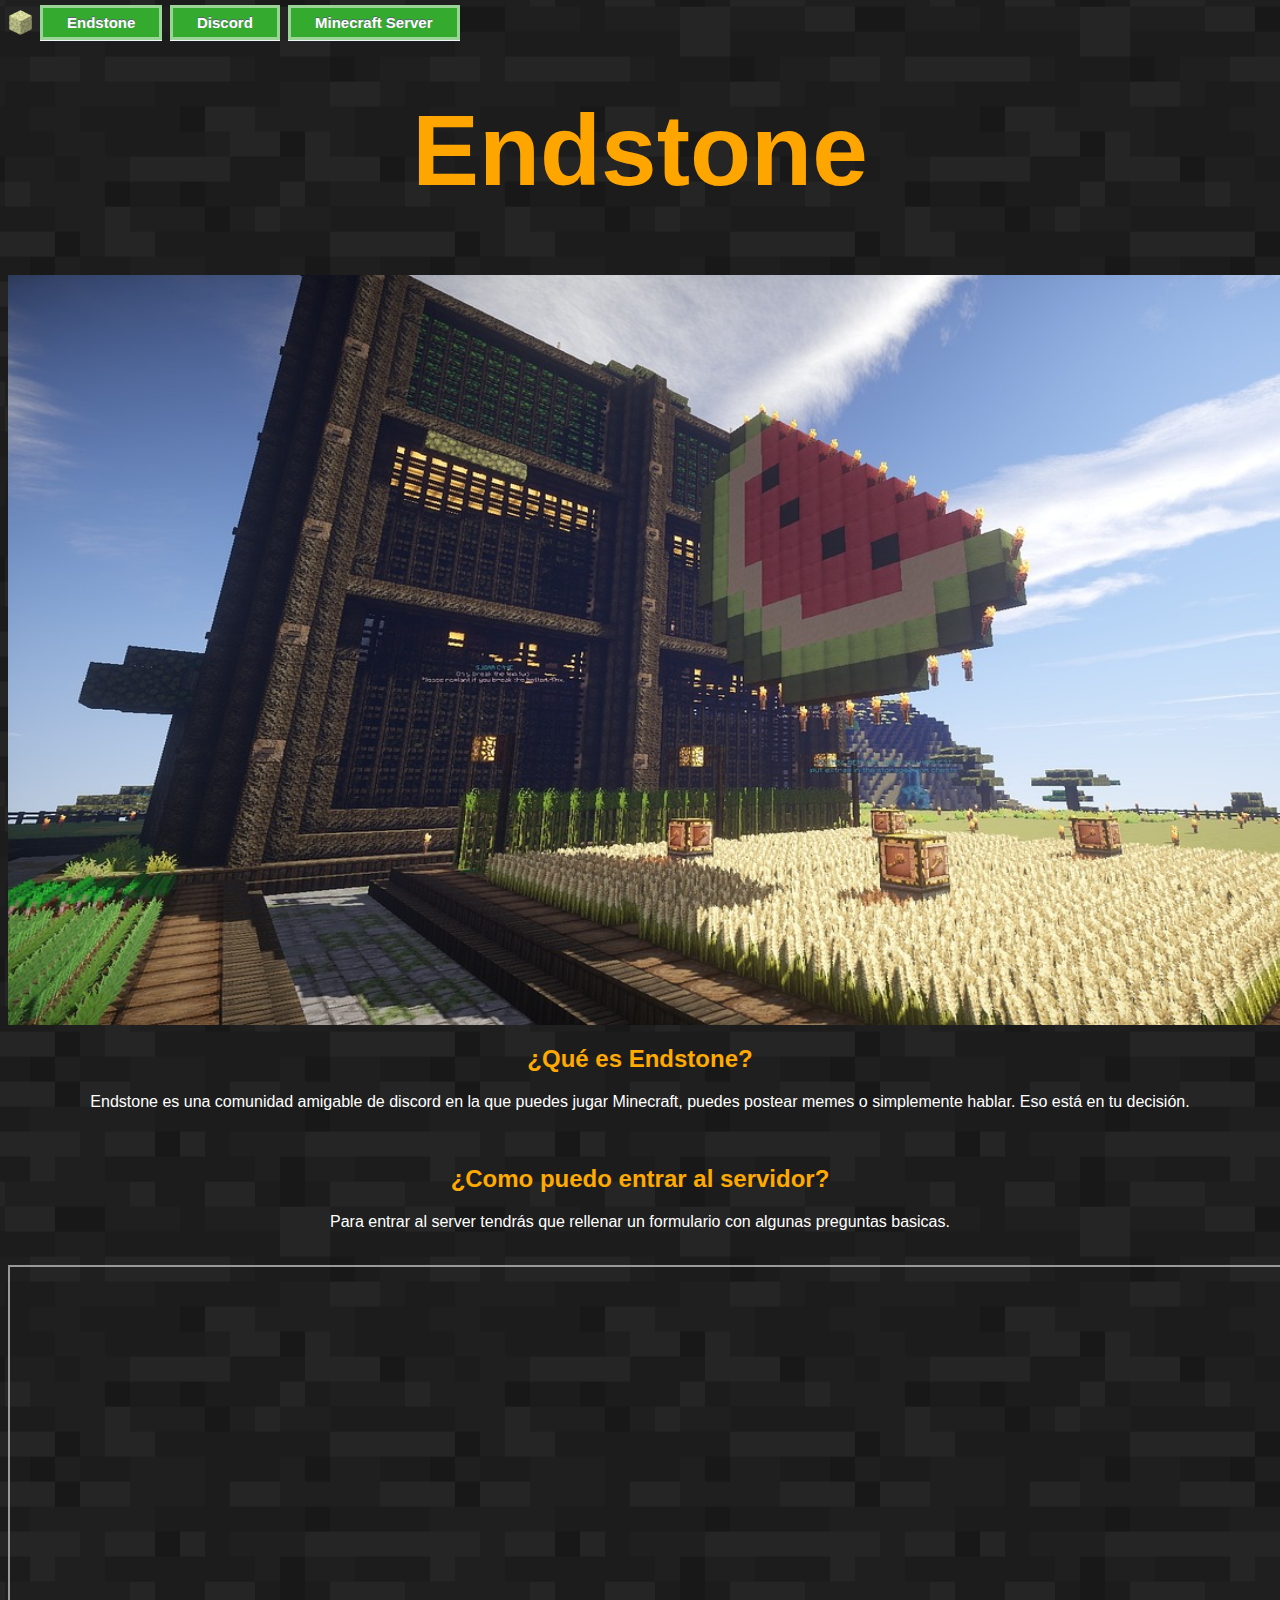
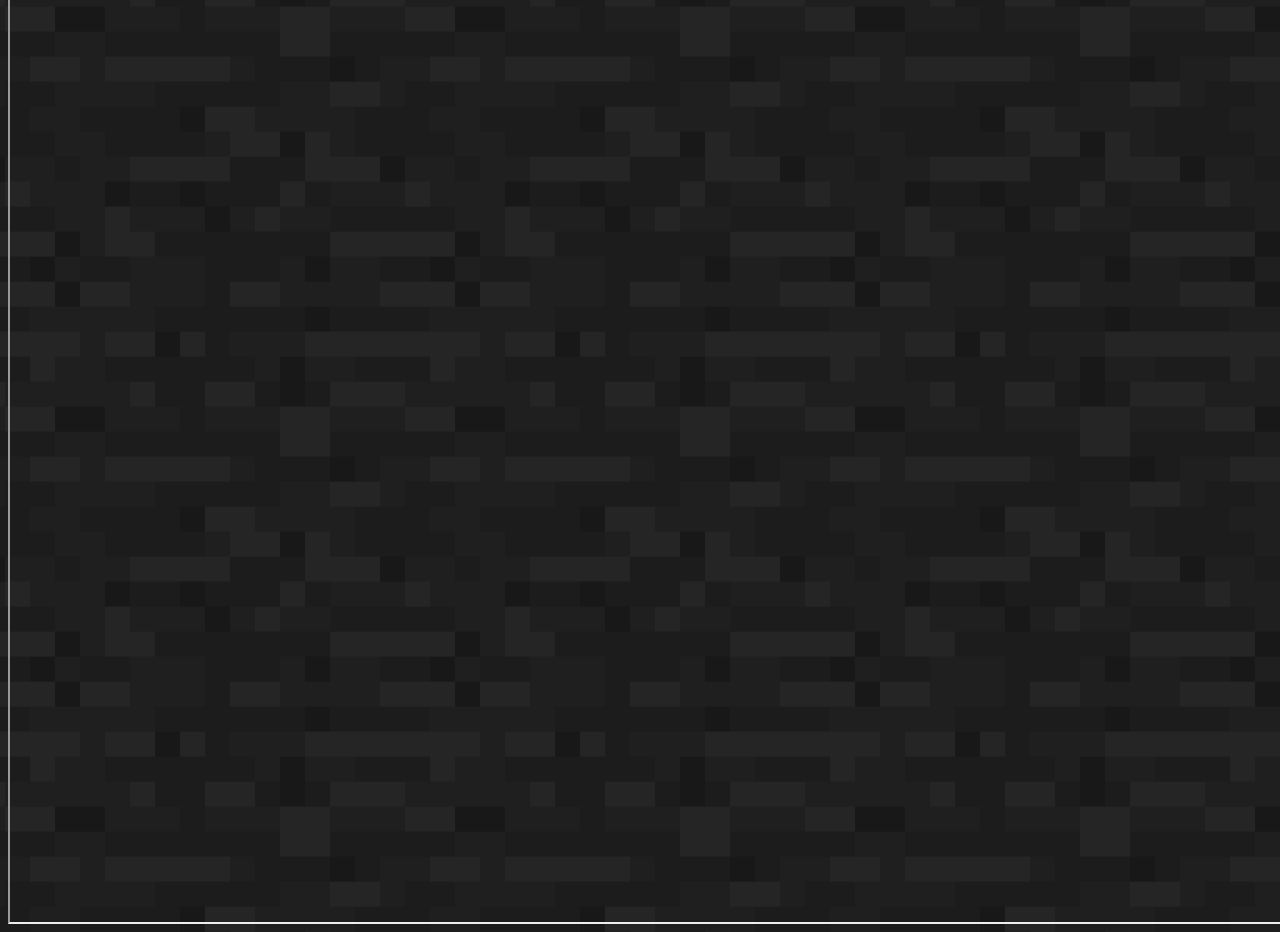
<file: index.html>
<html>
	<head> 
		<title>Endstone Server</title>
		<meta charset="UTF-8">
		<link rel="icon" href="icon/icon.png" type="image/png"/>
		<link rel="stylesheet" type="text/css" href="css/estilos.css"/>
	</head>

	<body class="dark">
	    <a href="index.html" class="logo" ><img src="icon/icon.png" width="25" height="25"></a>
		<br>
		<a href="index.html" class="indexb">Endstone</a><h1> </h1>
		<a href="html/discord.html" class="discordb">Discord</a><h1> </h1>
		<a href="html/MC server.html" class="mcserverb">Minecraft Server</a>
		<div><h1>Endstone</h1></div>
		<img src="img/xd2.jpg" width="1500" height="750">
		<br>
		<h2>¿Qué es Endstone?</h2>
		<p>Endstone es una comunidad amigable de discord en la que puedes jugar Minecraft, puedes postear memes o simplemente hablar. Eso está en tu decisión.</p>
		<br>
		<h2>¿Como puedo entrar al servidor?</h2>
		<p>Para entrar al server tendrás que rellenar un formulario con algunas preguntas basicas.</p>
		<br>
		<iframe src="https://docs.google.com/forms/d/e/1FAIpQLSfF8OmUY1xviyPzJcGawJM6hZElXQF3UmwxCCA8sfIQweoHZw/viewform" width="1500" height="1255"> </iframe> 
		
		
		
	</body>
</html>
</file>
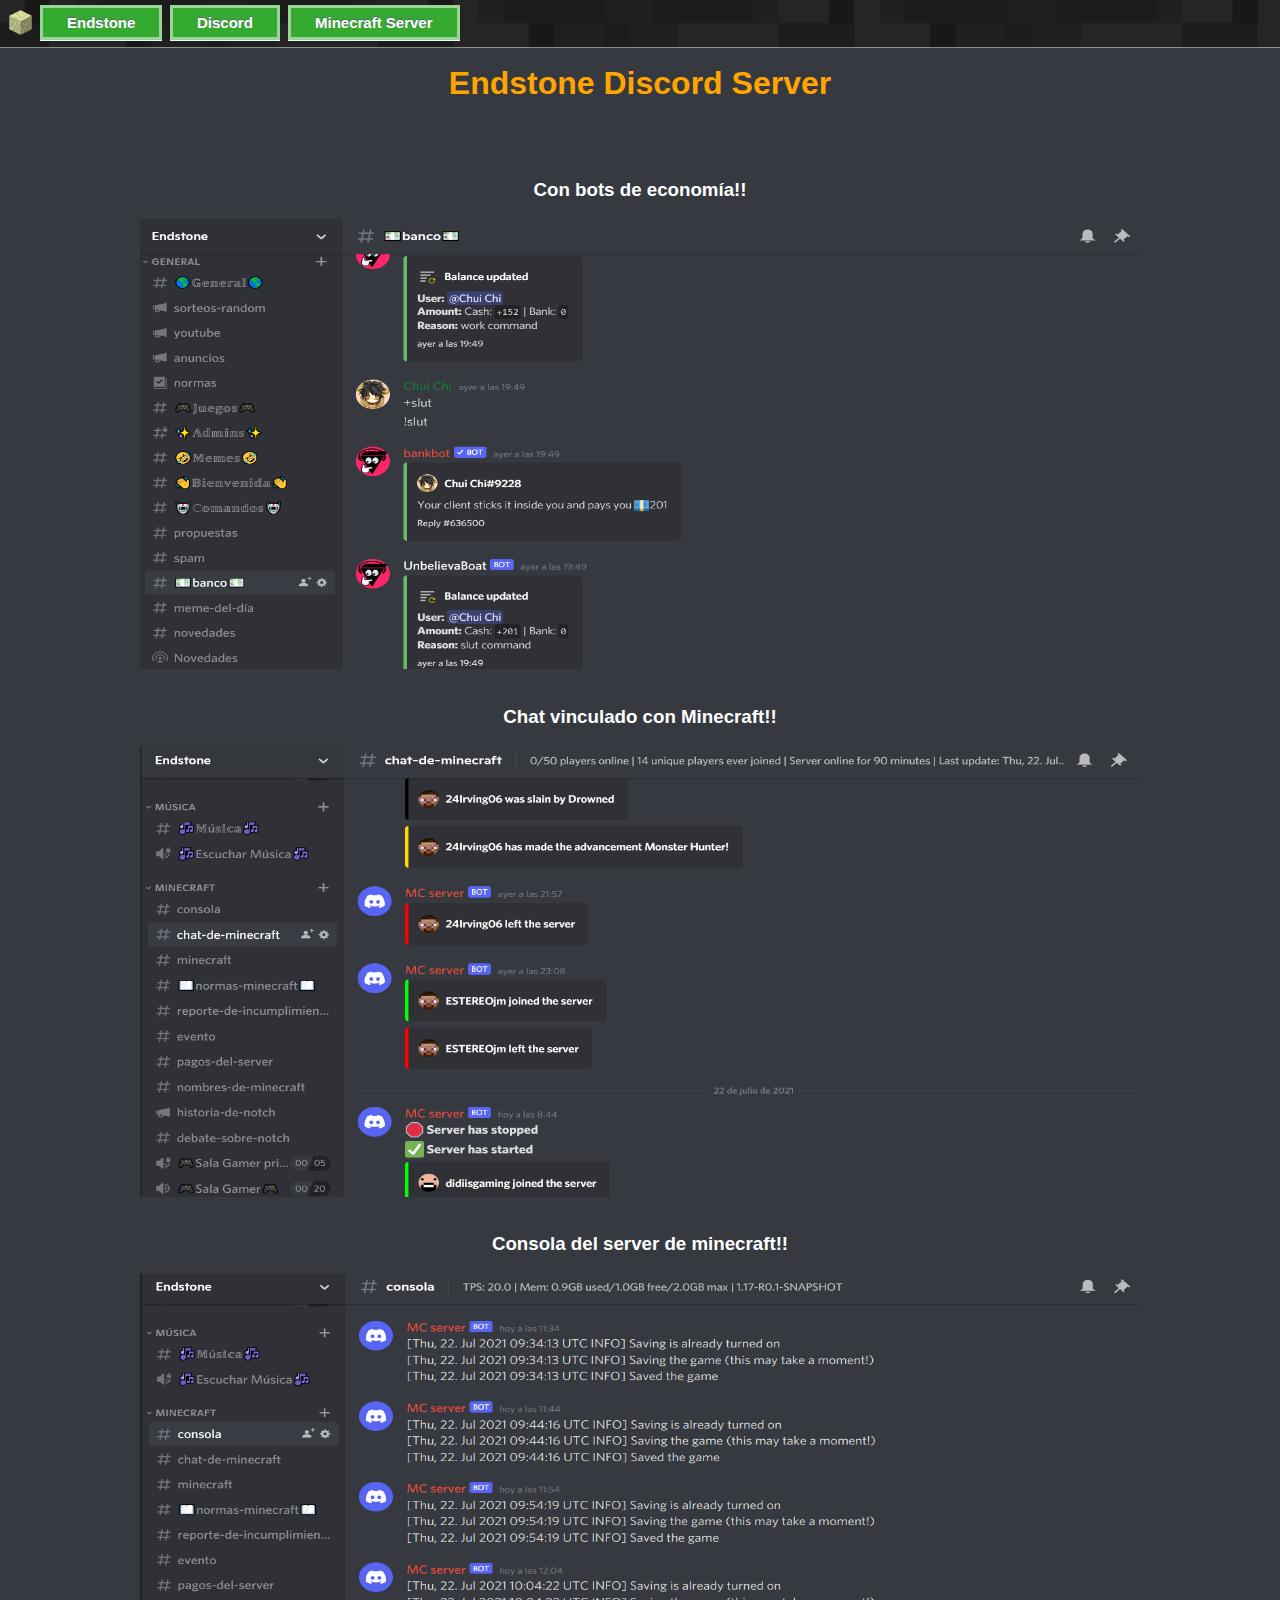
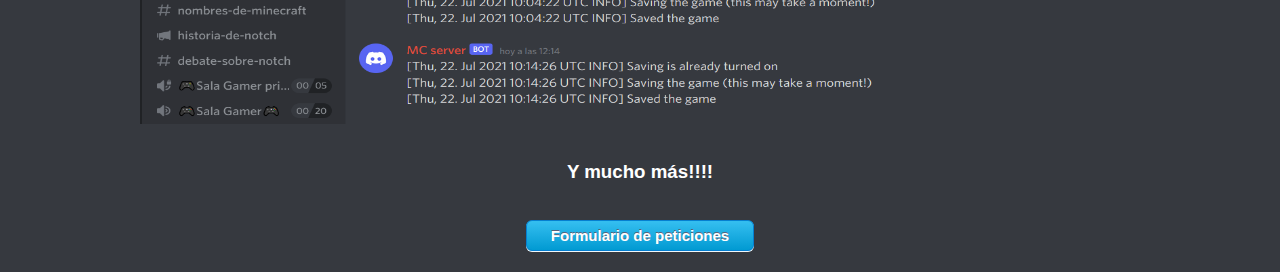
<file: html/discord.html>
<html>
	<head>
		<title>Enstone Discord</title>
		<meta charset="UTF-8">
		<link rel="icon" href="../icon/icon3.png" type="image/png"/>
		<link rel="stylesheet" type="text/css" href="../css/estilos.css"/>
	</head>

	<body>
		<img src="../img/nav.png" class="nav">
		<a href="../index.html" class="logo"><img src="../icon/icon.png" width="25" height="25"></a>
		<br>
		<br>
		<a href="../index.html" class="indexb">Endstone</a><h1> </h1>
		<a href="discord.html" class="discordb">Discord</a><h1> </h1>
		<a href="MC server.html" class="mcserverb">Minecraft Server</a>
		<h1>Endstone Discord Server</h1>
		<br>
		<br>
		<h3>Con bots de economía!!</h3>
		<img src="../img/banco.png" width="1000" height="450">
		<br>
		<br>
		<h3>Chat vinculado con Minecraft!!</h3>
		<img src="../img/chat.png" width="1000" height="450">
		<br>
		<br>
		<h3>Consola del server de minecraft!!</h3>
		<img src="../img/consola.png" width="1000" height="450">
		<br>
		<br>
		<h3>Y mucho más!!!!</h3>
		<br>
		<a href="https://docs.google.com/forms/d/e/1FAIpQLSfF8OmUY1xviyPzJcGawJM6hZElXQF3UmwxCCA8sfIQweoHZw/viewform" class="myButton" target="_blank">Formulario de peticiones</a><h1> </h1>
	</body>
</html>
</file>
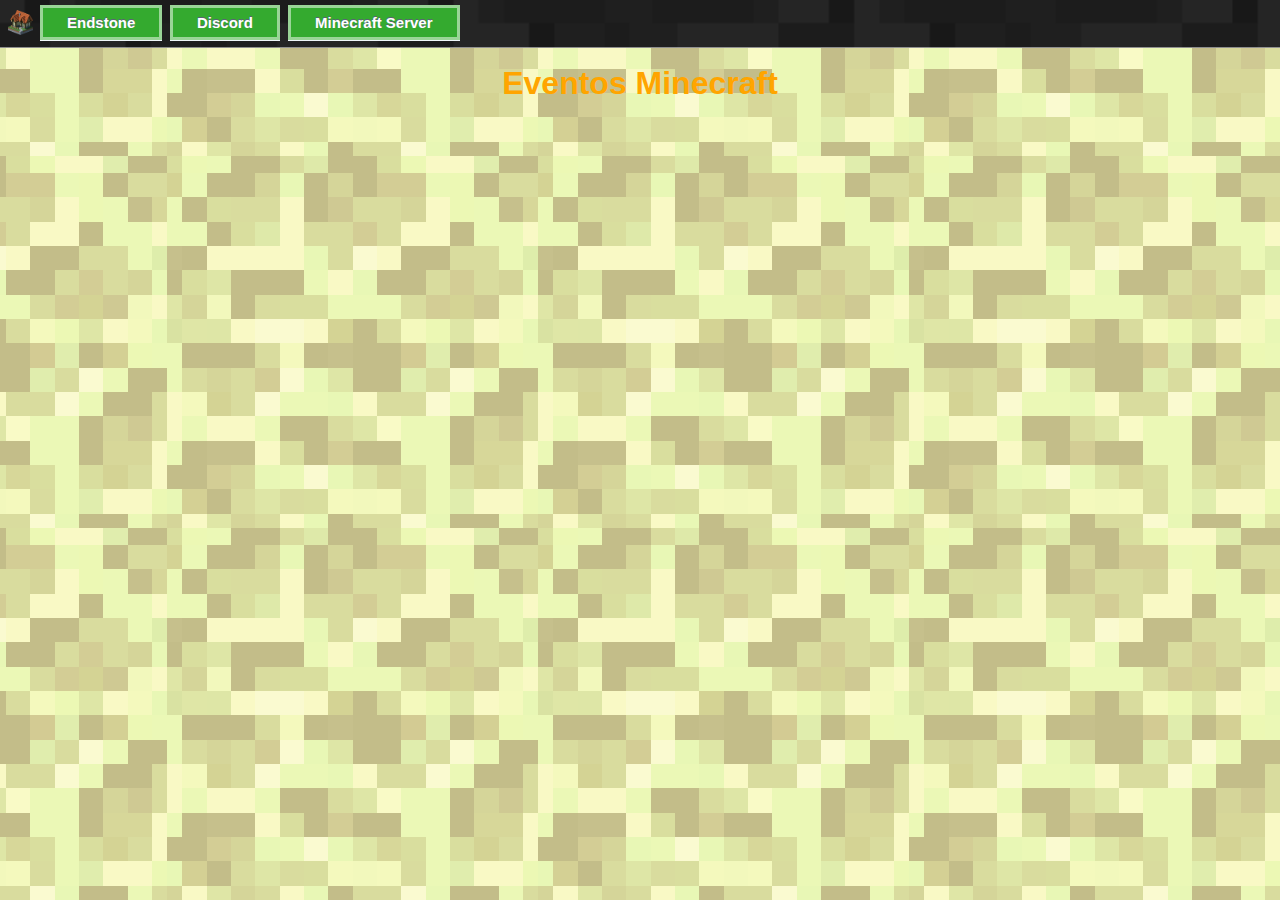
<file: html/eventos.html>
<html>
	<head>
		<title>Eventos Endstone</title>
		<meta charset="UTF-8">
		<link rel="icon" href="../icon/icon2.png" type="image/png"/>
		<link rel="stylesheet" type="text/css" href="../css/estilos.css"/>
	</head>

	<body class="endstone">
		<img src="../img/nav.png" class="nav">
		<a href="../index.html" class="logo"><img src="../gif/house.gif" width="25" height="25"></a>
		<br>
		<br>
		<a href="discord.html" class="discordb">Discord</a><h1> </h1>
		<a href="../index.html" class="indexb">Endstone</a><h1> </h1>
		<a href="MC server.html" class="mcserverb">Minecraft Server</a>
		<h1>Eventos Minecraft</h1>
		<iframe src="https://calendar.google.com/calendar/embed?src=c_c1qnjalje59f0qaqv9if5finf8%40group.calendar.google.com&ctz=Europe%2FMadrid" style="border: 0" width="1400" height="600" frameborder="0" scrolling="no"></iframe>
		</body>
</html>
</file>
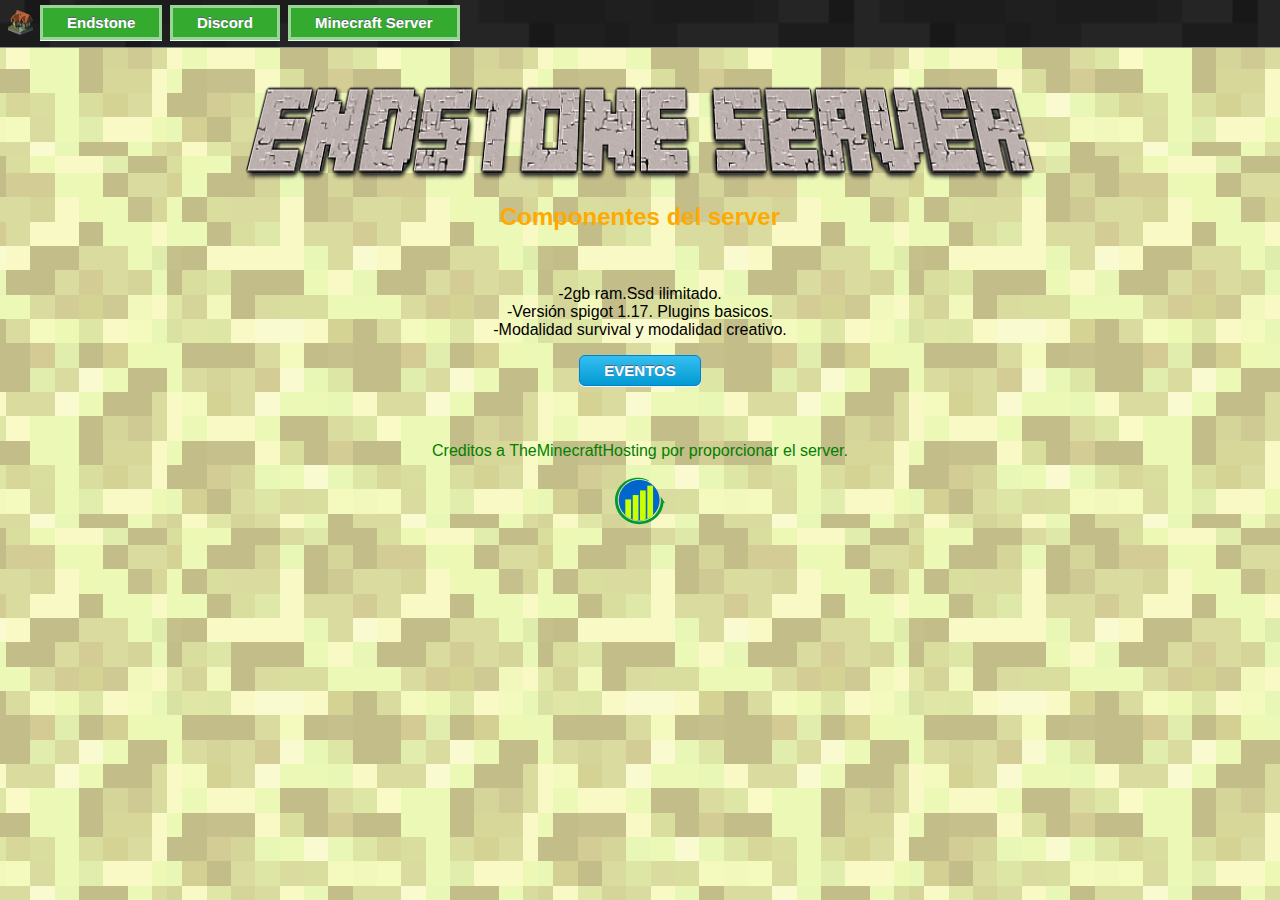
<file: html/MC server.html>
<html>
	<head>
		<title>Enstone Minecarft Server</title>
		<meta charset="UTF-8">
		<link rel="icon" href="../gif/house.gif" type="image/gif"/>
		<link rel="stylesheet" type="text/css" href="../css/estilos.css"/>
	</head>

	<body class="endstone">
		<img src="../img/nav.png" class="nav">
		<a href="../index.html" class="logo"><img src="../gif/house.gif" width="25" height="25"></a>
		<br>
		<br>
		<a href="discord.html" class="discordb">Discord</a><h1> </h1>
		<a href="MC server.html" class="mcserverb">Minecraft Server</a><h1> </h1>
		<a href="../index.html" class="indexb">Endstone</a><h1> </h1>
		<br>
		<img src="../img/Endstone-server.png" alt="Endstone Minecraft Server" width="800" height="100"> 
		<h2>Componentes del server</h2>
		<br>
		<p class="especi">-2gb ram.Ssd ilimitado.<br>-Versión spigot 1.17. Plugins basicos.<br>-Modalidad survival y modalidad creativo.</p>
		<a href="eventos.html" class="myButton">EVENTOS</a><h1> </h1>
		<br>
		<p id="tmh">Creditos a TheMinecraftHosting por proporcionar el server.</p>
		<a href="https://theminecrafthosting.com/" target="_blank"><img src="../img/logo.svg" width="50" height="50"></a>
	</body>
</html>
</file>
<file: css/estilos.css>
p{
	color: white;
	font-family: OpenType, arial;
}
h1{
	color: orange;
	font-family: OpenType, arial;
	
}
h2{                          
	color: rgb(255,170,0);	
	font-family: OpenType, arial;
}
h3{
	color: white;
	font-family: OpenType, arial;
}
a{
	color: Blue;
	
}

body{
	background: rgb(54,57,63 );
	text-align: center;
	
	
}
div{
	font-size: 50px;
}
#tmh{
	color: Green;
}


.dirt{
	background-image: url(../img/dirt.jpg);
	background-position: right bottom, left top;
	background-repeat: repeat;
	
}
.dark{
	background-image: url(../img/dark.png);
	background-position: right bottom, left top;
	background-repeat: repeat;
	
}
.especi{
	color: black;
	
}
.endstone{
	background-image: url(../img/endstone.png);
	background-position: right bottom, left top;
	background-repeat: repeat;
	
}
.nav{
	position: absolute;
	left: 0px;
	top: 0px;
	
}

.logo {
	position: absolute;
	left: 8px;
	top: 10px;	
	
}

.myButton {
	box-shadow: 0px 1px 0px 0px #f0f7fa;
	background:linear-gradient(to bottom, #33bdef 5%, #019ad2 100%);
	background-color:#33bdef;
	border-radius:6px;
	border:1px solid #057fd0;
	display:inline-block;
	cursor:pointer;
	color:#ffffff;
	font-family:Arial;
	font-size:15px;
	font-weight:bold;
	padding:6px 24px;
	text-decoration:none;
	text-shadow:0px -1px 0px #5b6178;
	position
}
.myButton:hover {
	background:linear-gradient(to bottom, #019ad2 5%, #33bdef 100%);
	background-color:#019ad2;
}
.myButton:active {
	position:relative;
}
.indexb {
	position: absolute;
	left: 40px;
	top: 5px;
	box-shadow: 0px 1px 0px 0px #f0f7fa;
	background:linear-gradient(to bottom, #34aa2f 5%, #34aa2f 100%);
	background-color:#34aa2f;
	border-radius:0px;
	border:3px solid #9ad597;
	display:inline-block;
	cursor:pointer;
	color:#ffffff;
	font-family:Arial;
	font-size:15px;
	font-weight:bold;
	padding:6px 24px;
	text-decoration:none;
	text-shadow:0px -1px 0px #5b6178;
	position
}
.indexb:hover {
	background:linear-gradient(to bottom, #333333 5%, #333333 100%);
	background-color:#333333;
	border:3px solid #676767;
}
.indexb:active {
	position:absolute;
	
}
.discordb {
	position: absolute;
	left: 170px;
	top: 5px;
	box-shadow: 0px 1px 0px 0px #f0f7fa;
	background:linear-gradient(to bottom, #34aa2f 5%, #34aa2f 100%);
	background-color:#34aa2f;
	border-radius:0px;
	border:3px solid #9ad597;
	display:inline-block;
	cursor:pointer;
	color:#ffffff;
	font-family:Arial;
	font-size:15px;
	font-weight:bold;
	padding:6px 24px;
	text-decoration:none;
	text-shadow:0px -1px 0px #5b6178;
	position
}
.discordb:hover {
	background:linear-gradient(to bottom, #333333 5%, #333333 100%);
	background-color:#333333;
	border:3px solid #676767;
}
.discordb:active {
	position:absolute;
}
.mcserverb {
	position: absolute;
	left: 288px;
	top: 5px;
	box-shadow: 0px 1px 0px 0px #f0f7fa;
	background:linear-gradient(to bottom, #34aa2f 5%, #34aa2f 100%);
	background-color:#34aa2f;
	border-radius:0px;
	border:3px solid #9ad597;
	display:inline-block;
	cursor:pointer;
	color:#ffffff;
	font-family:Arial;
	font-size:15px;
	font-weight:bold;
	padding:6px 24px;
	text-decoration:none;
	text-shadow:0px -1px 0px #5b6178;
	position
}
.mcserverb:hover {
	background:linear-gradient(to bottom, #333333 5%, #333333 100%);
	background-color:#333333;
	border:3px solid #676767;
}
.mcserverb:active {
	position:absolute;
}
</file>
